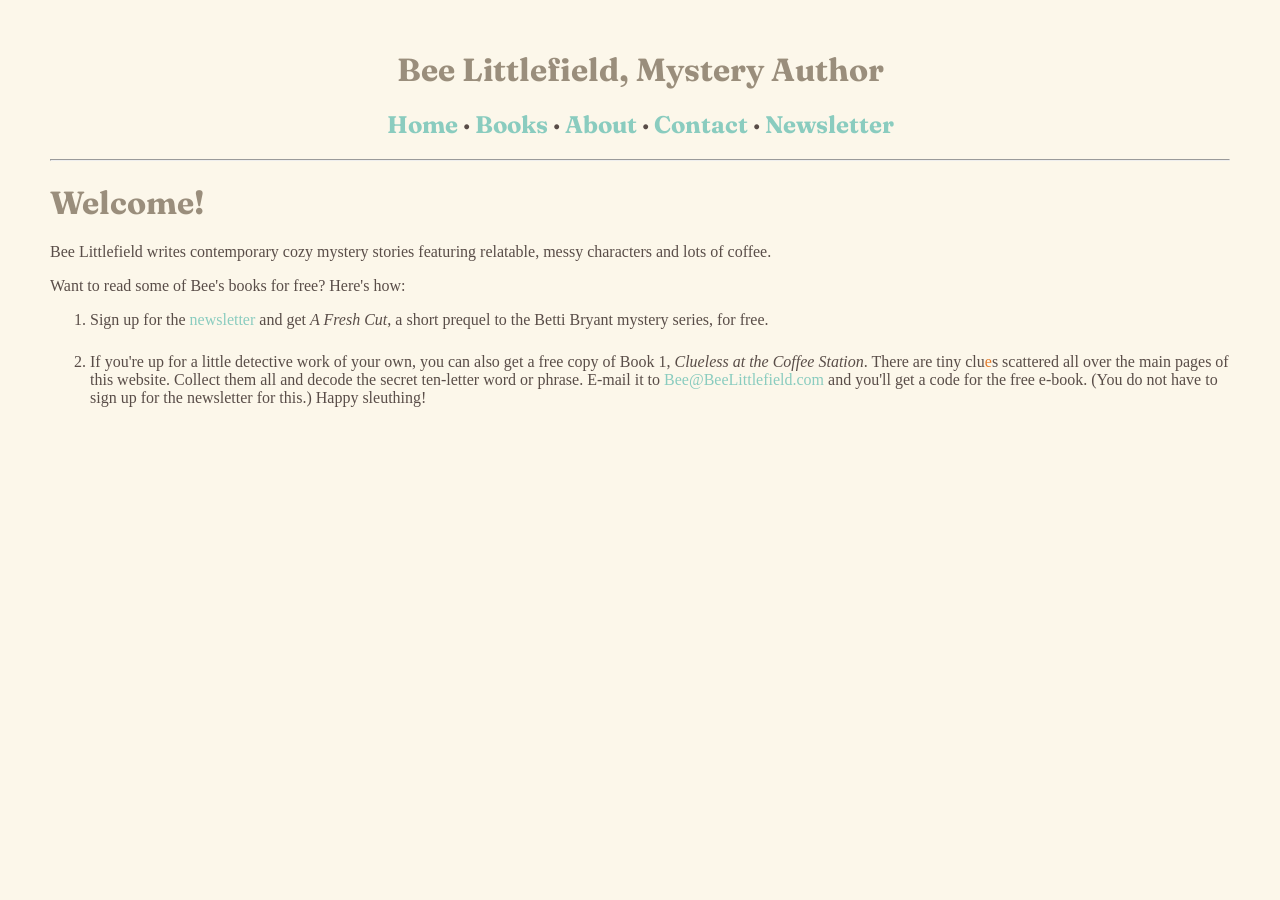
<file: index.html>
<!DOCTYPE html>
<html>
  <head>
    <meta charset="UTF-8">
    <meta name="viewport" content="width=device-width, initial-scale=1.0">
    <title>Bee Littlefield, author</title>
        <link rel="icon" href="images/favicon.png" type="image/png">
    
    <link rel="preconnect" href="https://fonts.googleapis.com">
<link rel="preconnect" href="https://fonts.gstatic.com" crossorigin>
<link href="https://fonts.googleapis.com/css2?family=Fraunces:ital,opsz,SOFT@0,9..144,50;1,9..144,50&display=swap" rel="stylesheet">
  
    <link href="/style.css" rel="stylesheet" type="text/css" media="all">
    <style>
  .center-text {
    text-align: center;
  }
  
</style>

  </head>
  <body>
<h1 class="center-text"><font color=#9a8e7c>Bee Littlefield, Mystery Author</font></h1>
<h2 class="center-text"><a href="index.html">Home</a> &middot;
    <a href="books.html">Books</a> &middot;
    <a href="about.html">About</a> &middot;
    <a href="contact.html">Contact</a> &middot;
    <a href="newsletter.html">Newsletter</a>
</h2>
<hr />
    <h1><font color=#9a8e7c>Welcome!</font></h1>

    <p></p>

    <p>Bee Littlefield writes contemporary cozy mystery stories featuring relatable, messy characters and lots of coffee.</p>
    <p>Want to read some of Bee's books for free? Here's how:</p> 
    <ol class="custom-spaced-list">
    <li>Sign up for the <a href="newsletter.html">newsletter</a> and get <i>A Fresh Cut</i>, a short prequel to the Betti Bryant mystery series, for free.</li>
    <li>If you're up for a little detective work of your own, you can also get a free copy of Book 1, <i>Clueless at the Coffee Station</i>. There are tiny clu<font color=#e17a2c>e</font>s scattered all over the main pages of this website. Collect them all and decode the secret ten-letter word or phrase. E-mail it to <a href="mailto:bee@beelittlefield.com">Bee@BeeLittlefield.com</a> and you'll get a code for the free e-book. (You do not have to sign up for the newsletter for this.) Happy sleuthing!</li></ol>


  </body>

</html>
</file>
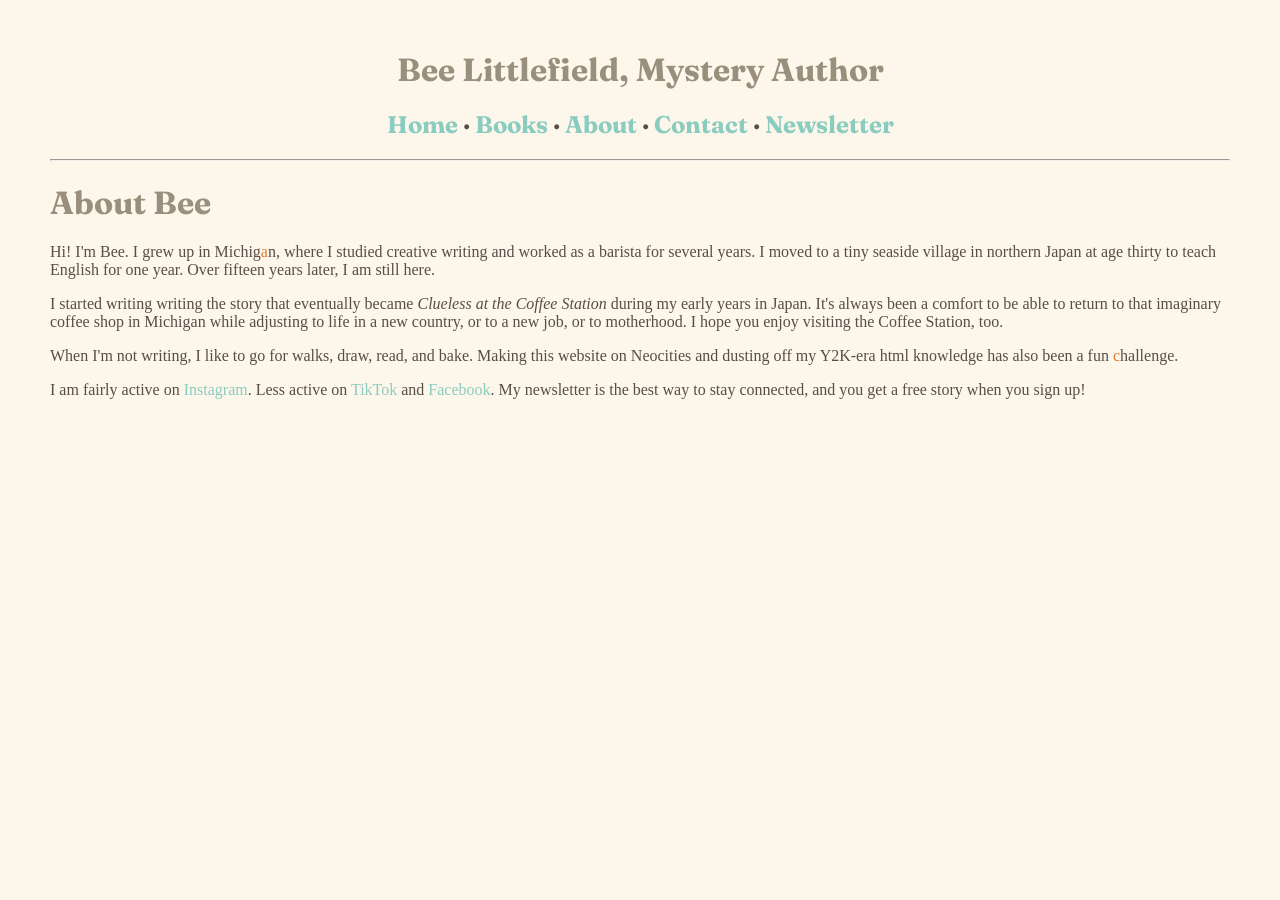
<file: about.html>
<!DOCTYPE html>
<html>
  <head>
    <meta charset="UTF-8">
    <meta name="viewport" content="width=device-width, initial-scale=1.0">
    <title>About Bee</title>
        <link rel="icon" href="images/favicon.png" type="image/png">
        
        <link rel="preconnect" href="https://fonts.googleapis.com">
<link rel="preconnect" href="https://fonts.gstatic.com" crossorigin>
<link href="https://fonts.googleapis.com/css2?family=Fraunces:ital,opsz,SOFT@0,9..144,50;1,9..144,50&display=swap" rel="stylesheet">
   
    <link href="/style.css" rel="stylesheet" type="text/css" media="all">
    <style>
  .center-text {
    text-align: center;
  }
  
   
</style>

  </head>
  <body>
<h1 class="center-text"><font color=#9a8e7c>Bee Littlefield, Mystery Author</font></h1>
<h2 class="center-text"><a href="index.html">Home</a> &middot;
    <a href="books.html">Books</a> &middot;
    <a href="about.html">About</a> &middot;
    <a href="contact.html">Contact</a> &middot;
    <a href="newsletter.html">Newsletter</a>
</h2>
<hr />
    <h1><font color=#9a8e7c>About Bee</font></h1>

    <p>Hi! I'm Bee. I grew up in Michig<font color=#e17a2c>a</font>n, where I studied creative writing and worked as a barista for several years. I moved to a tiny seaside village in northern Japan at age thirty to teach English for one year. Over fifteen years later, I am still here.</p>

    <p>I started writing writing the story that eventually became <i>Clueless at the Coffee Station</i> during my early years in Japan. It's always been a comfort to be able to return to that imaginary coffee shop in Michigan while adjusting to life in a new country, or to a new job, or to motherhood. I hope you enjoy visiting the Coffee Station, too.</p>
    
    <p>When I'm not writing, I like to go for walks, draw, read, and bake. Making this website on Neocities and dusting off my Y2K-era html knowledge has also been a fun <font color=#e17a2c>c</font>hallenge.</p>
    
    <p>I am fairly active on <a href="https://www.instagram.com/beelittlefield" target="_blank">Instagram</a>. Less active on <a href="https://www.tiktok.com/@beelittlefield" target="_blank">TikTok</a> and <a href="https://www.facebook.com/beelittlefield" target="_blank">Facebook</a>. My newsletter is the best way to stay connected, and you get a free story when you sign up!</P>
    



  </body>

</html>
</file>
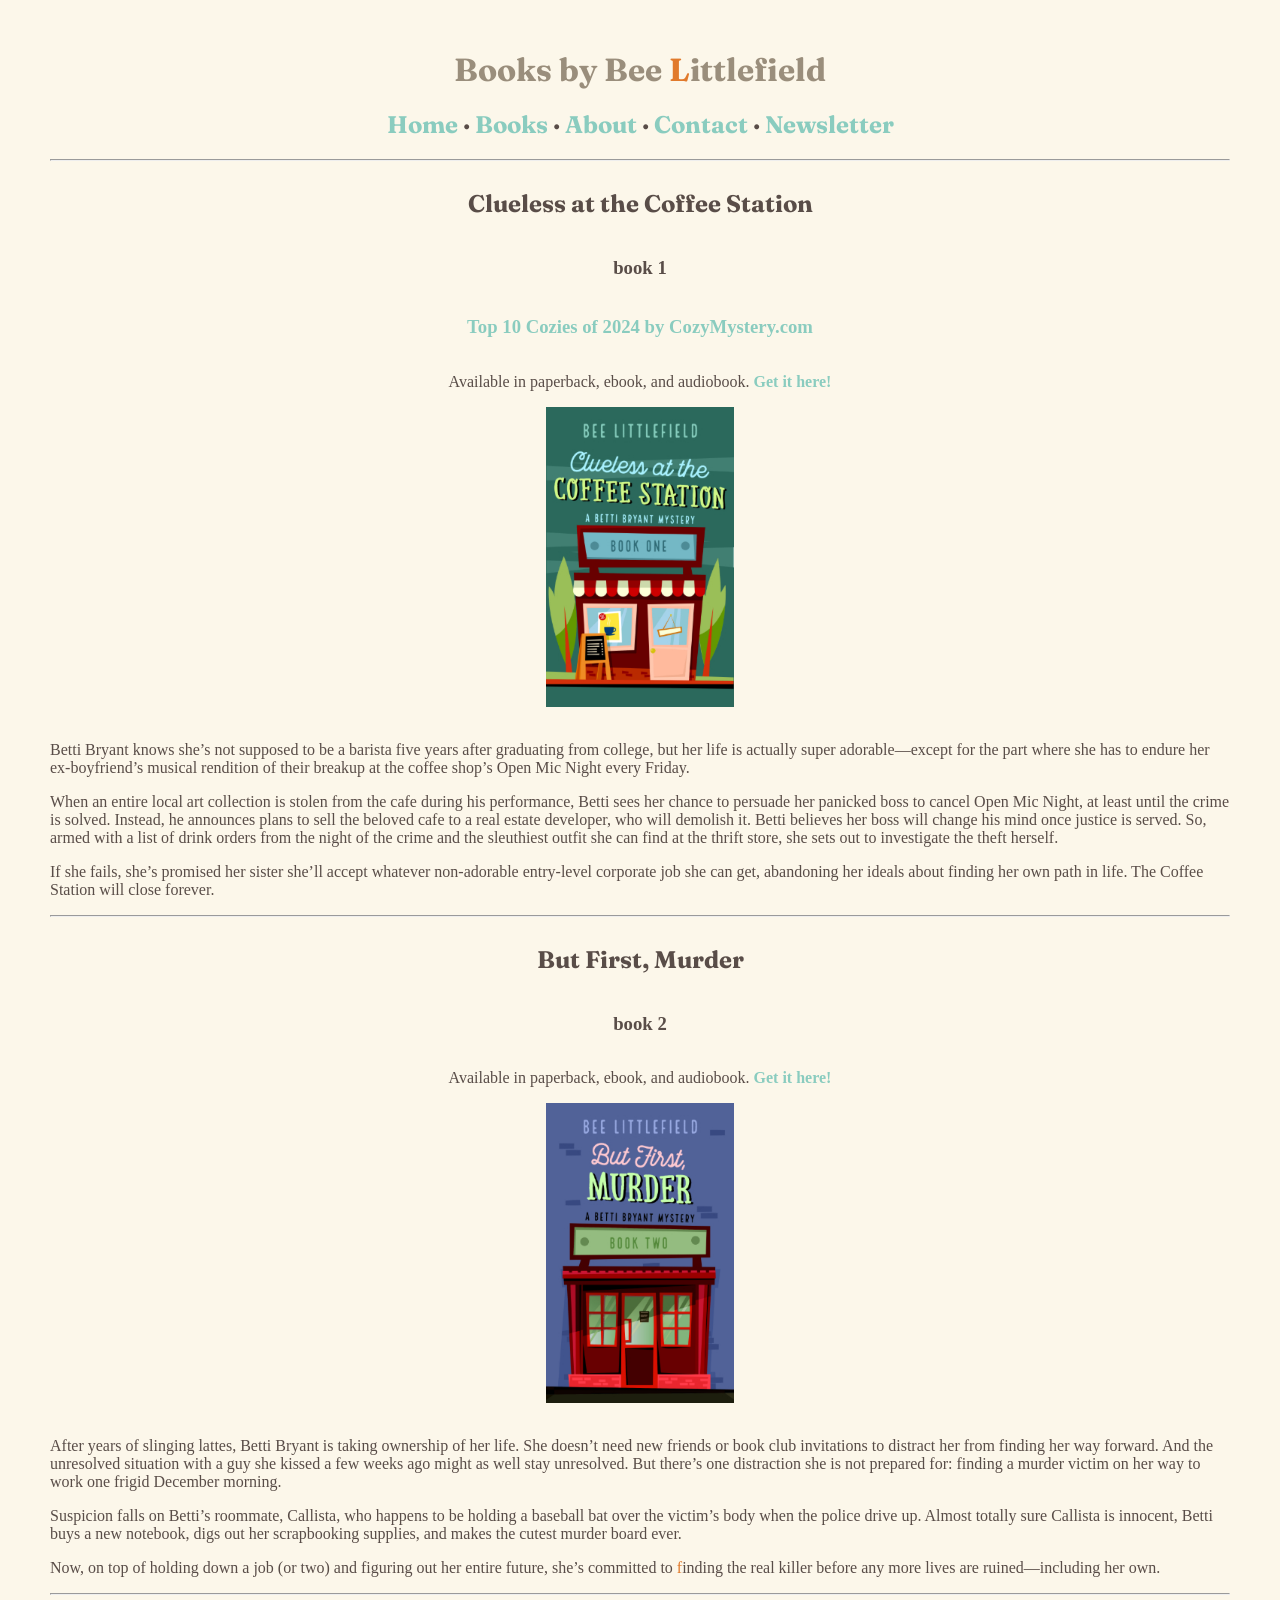
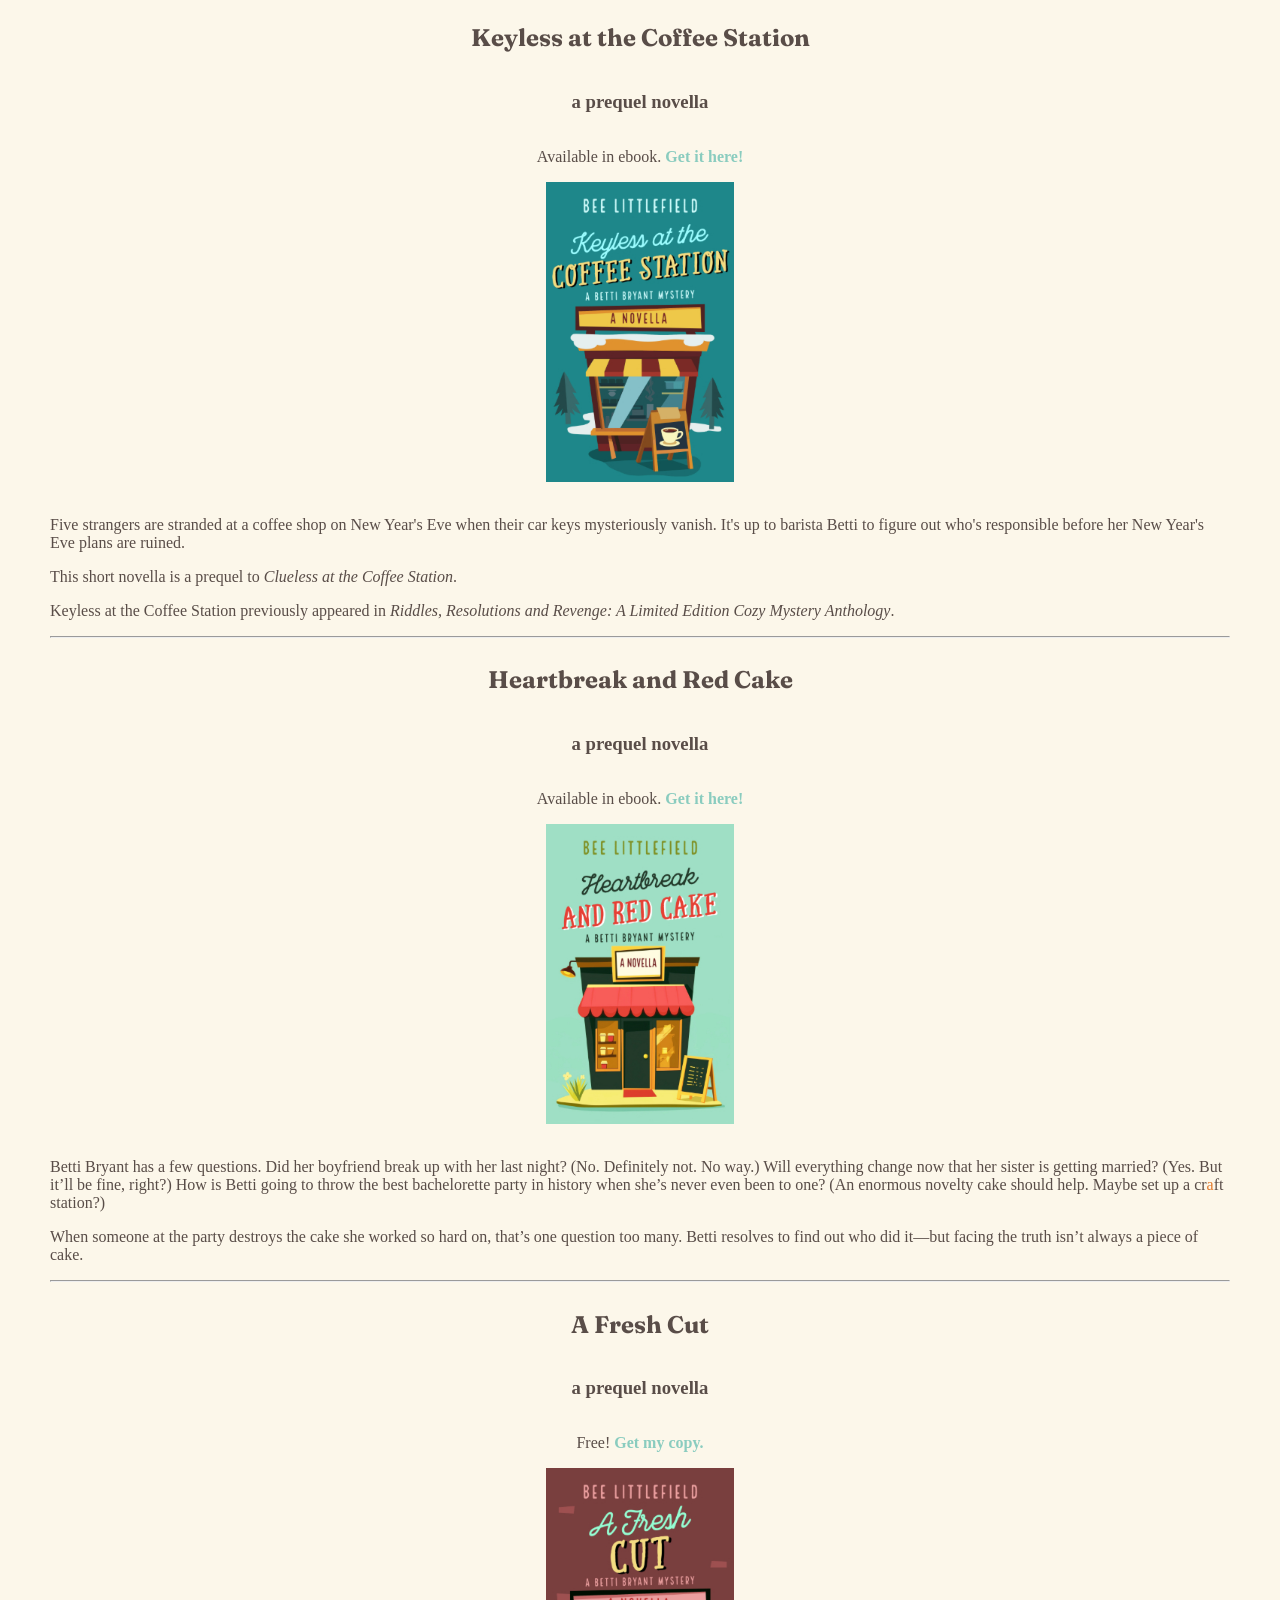
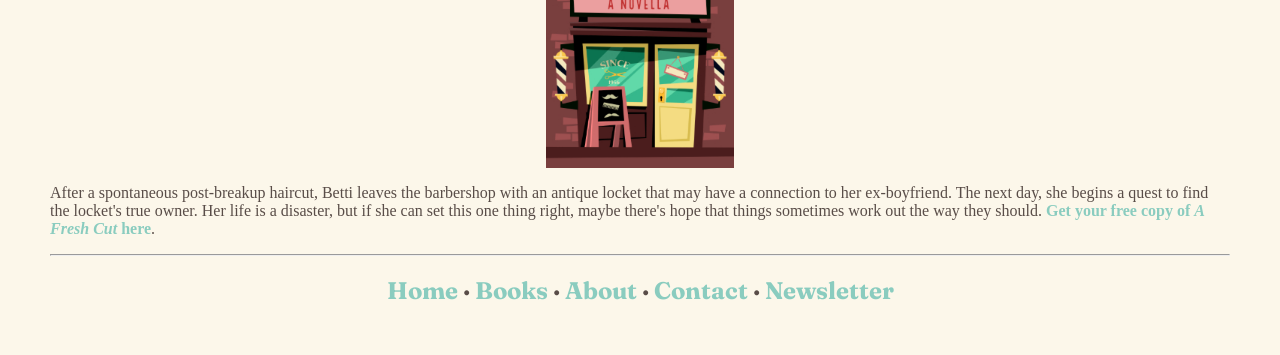
<file: books.html>
<!DOCTYPE html>
<html>
  <head>
    <meta charset="UTF-8">
    <meta name="viewport" content="width=device-width, initial-scale=1.0">
    <title>Books by Bee Littlefield</title>
    <link rel="icon" href="images/favicon.png" type="image/png">
    <link rel="preconnect" href="https://fonts.googleapis.com">
    <link rel="preconnect" href="https://fonts.gstatic.com" crossorigin>
    <link href="https://fonts.googleapis.com/css2?family=Fraunces:ital,opsz,SOFT@0,9..144,50;1,9..144,50&display=swap" rel="stylesheet">
    <link href="/style.css" rel="stylesheet" type="text/css" media="all">
    <style>
  .center-text {
    text-align: center;
  }
  
</style>


  </head>
  
  
  <body>
<h1 class="center-text"><font color=#9a8e7c>Books by Bee <font color=#e17a2c>L</font>ittlefield</font></h1>
<h2 class="center-text"><a href="index.html">Home</a> &middot;
    <a href="books.html">Books</a> &middot;
    <a href="about.html">About</a> &middot;
    <a href="contact.html">Contact</a> &middot;
    <a href="newsletter.html">Newsletter</a>
</h2>
<hr />


<div class="row">
  <div class="column" style="display: flex; flex-direction: column; justify-content: center; align-items: center;">
    <h2>Clueless at the Coffee Station</h2>
    <h3>book 1</h3>
    <h3><a href="https://cozymystery.com/the-top-ten-cozies-of-2024/" target="blank">Top 10 Cozies of 2024 by CozyMystery.com</a> </h3>

    <p>Available in paperback, ebook, and audiobook. <a href="https://books2read.com/cluelessatthecoffeestation" target="blank"><b>Get it here!</b></a></p>
    
    
    
  
  </div>
  <div class="column" style="display: flex; justify-content: center; align-items: center;">
    <img src="images/Clueless 400.jpg" height="300" alt="Clueless at the Coffee Station">
  </div>
</div>
<BR>
    <p>Betti Bryant knows she’s not supposed to be a barista five years after graduating from college, but her life is actually super adorable—except for the part where she has to endure her ex-boyfriend’s musical rendition of their breakup at the coffee shop’s Open Mic Night every Friday.</p>

    <p>When an entire local art collection is stolen from the cafe during his performance, Betti sees her chance to persuade her panicked boss to cancel Open Mic Night, at least until the crime is solved. Instead, he announces plans to sell the beloved cafe to a real estate developer, who will demolish it. Betti believes her boss will change his mind once justice is served. So, armed with a list of drink orders from the night of the crime and the sleuthiest outfit she can find at the thrift store, she sets out to investigate the theft herself.</p>

    <p>If she fails, she’s promised her sister she’ll accept whatever non-adorable entry-level corporate job she can get, abandoning her ideals about finding her own path in life. The Coffee Station will close forever.</p>
<hr />

<div class="row">
  <div class="column" style="display: flex; flex-direction: column; justify-content: center; align-items: center;">
    <h2>But First, Murder</h2>
    <h3>book 2</h3>   
    <p>Available in paperback, ebook, and audiobook. <a href="https://books2read.com/butfirstmurder" target="blank"><b>Get it here!</b></a></p>
    
    
    
  
  </div>
  <div class="column" style="display: flex; justify-content: center; align-items: center;">
    <img src="images/but first 400.jpg" height="300" alt="But First, Murder">
  </div>
</div>
<BR>
    <p>After years of slinging lattes, Betti Bryant is taking ownership of her life. She doesn’t need new friends or book club invitations to distract her from finding her way forward. And the unresolved situation with a guy she kissed a few weeks ago might as well stay unresolved. But there’s one distraction she is not prepared for: finding a murder victim on her way to work one frigid December morning.</p>

    <p>Suspicion falls on Betti’s roommate, Callista, who happens to be holding a baseball bat over the victim’s body when the police drive up. Almost totally sure Callista is innocent, Betti buys a new notebook, digs out her scrapbooking supplies, and makes the cutest murder board ever.</p>

    <p>Now, on top of holding down a job (or two) and figuring out her entire future, she’s committed to <font color=#e17a2c>f</font>inding the real killer before any more lives are ruined—including her own.</p>
<hr />
   
  <div class="row">
  <div class="column" style="display: flex; flex-direction: column; justify-content: center; align-items: center;">
    <h2>Keyless at the Coffee Station</h2>
    <h3>a prequel novella</h3>

    <p>Available in ebook. <a href="https://books2read.com/keylessatthecoffeestation" target="blank"><b>Get it here!</b></a></p>
    
    
    
  
  </div>
  <div class="column" style="display: flex; justify-content: center; align-items: center;">
    <img src="images/Keyless 400.jpg" height="300" alt="Keyless at the Coffee Station">
  </div>
</div>
<BR>
    <p>Five strangers are stranded at a coffee shop on New Year's Eve when their car keys mysteriously vanish. It's up to barista Betti to figure out who's responsible before her New Year's Eve plans are ruined.</p>
    <p>This short novella is a prequel to <i>Clueless at the Coffee Station</i>.</p>
    <p>Keyless at the Coffee Station previously appeared in <i>Riddles, Resolutions and Revenge: A Limited Edition Cozy Mystery Anthology</i>.</p>
<hr />

   
  <div class="row">
  <div class="column" style="display: flex; flex-direction: column; justify-content: center; align-items: center;">
    <h2>Heartbreak and Red Cake</h2>
    <h3>a prequel novella</h3>
   
    <p>Available in ebook. <a href="https://books2read.com/heartbreakandredcake" target="blank"><b>Get it here!</b></a></p>
    
    
    
  
  </div>
  <div class="column" style="display: flex; justify-content: center; align-items: center;">
    <img src="images/heartbreak 400.jpg" height="300" alt="Heartbreak and Red Cake">
  </div>
</div>
<BR>
    <p>Betti Bryant has a few questions. Did her boyfriend break up with her last night? (No. Definitely not. No way.) Will everything change now that her sister is getting married? (Yes. But it’ll be fine, right?) How is Betti going to throw the best bachelorette party in history when she’s never even been to one? (An enormous novelty cake should help. Maybe set up a cr<font color=#e17a2c>a</font>ft station?)</p>
    <p>When someone at the party destroys the cake she worked so hard on, that’s one question too many. Betti resolves to find out who did it—but facing the truth isn’t always a piece of cake.</p>
<hr />


   
  <div class="row">
  <div class="column" style="display: flex; flex-direction: column; justify-content: center; align-items: center;">
    <h2>A Fresh Cut</h2>
    <h3>a prequel novella</h3>
    <p>Free! <a href="newsletter.html"><b>Get my copy.</b></a></p>
    
    
  </div>
  <div class="column" style="display: flex; justify-content: center; align-items: center;">
    <img src="images/A Fresh Cut 400.jpg" height="300" alt="A Fresh Cut">
  </div>
</div>
<p>After a spontaneous post-breakup haircut, Betti leaves the barbershop with an antique locket that may have a connection to her ex-boyfriend. The next day, she begins a quest to find the locket's true owner. Her life is a disaster, but if she can set this one thing right, maybe there's hope that things sometimes work out the way they should. <a href="newsletter.html"><b>Get your free copy of <i>A Fresh Cut</i> here</b></a>.</p>

<hr />
<h2 class="center-text"><a href="index.html">Home</a> &middot;
    <a href="books.html">Books</a> &middot;
    <a href="about.html">About</a> &middot;
    <a href="contact.html">Contact</a> &middot;
    <a href="newsletter.html">Newsletter</a>
</h2>



  </body>

</html>
</file>
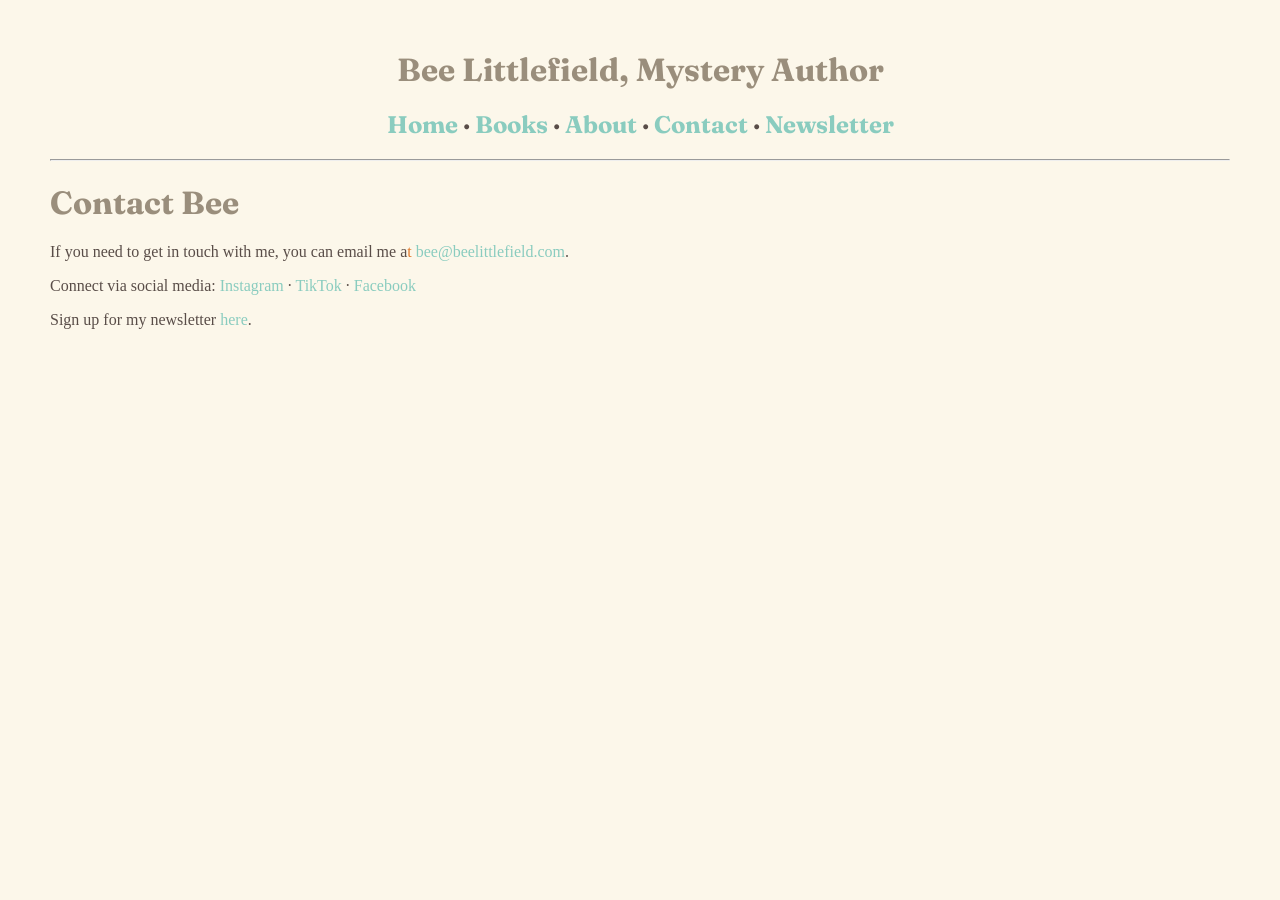
<file: contact.html>
<!DOCTYPE html>
<html>
  <head>
    <meta charset="UTF-8">
    <meta name="viewport" content="width=device-width, initial-scale=1.0">
    <title>Contact Bee</title>
        <link rel="icon" href="images/favicon.png" type="image/png">
    <link rel="preconnect" href="https://fonts.googleapis.com">
    <link rel="preconnect" href="https://fonts.gstatic.com" crossorigin>
    <link href="https://fonts.googleapis.com/css2?family=Fraunces:ital,opsz,SOFT@0,9..144,50;1,9..144,50&display=swap" rel="stylesheet">
    <link href="/style.css" rel="stylesheet" type="text/css" media="all">
    <style>
  .center-text {
    text-align: center;
  }
  
   
</style>

  </head>
  <body>
<h1 class="center-text"><font color=#9a8e7c>Bee Littlefield, Mystery Author</font></h1>
<h2 class="center-text"><a href="index.html">Home</a> &middot;
    <a href="books.html">Books</a> &middot;
    <a href="about.html">About</a> &middot;
    <a href="contact.html">Contact</a> &middot;
    <a href="newsletter.html">Newsletter</a>
</h2>
<hr />
    <h1><font color=#9a8e7c>Contact Bee</font></h1>

    <p>If you need to get in touch with me, you can email me a<font color=#e17a2c>t</font> <a href="mailto:bee@beelittlefield.com">bee@beelittlefield.com</a>.</p>
    <p>Connect via social media: <a href="https://www.instagram.com/beelittlefield" target="_blank">Instagram</a> &middot; <a href="https://www.tiktok.com/@beelittlefield" target="_blank">TikTok</a> &middot; <a href="https://www.facebook.com/beelittlefield" target="_blank">Facebook</a></p>
    <p> Sign up for my newsletter <a href="newsletter.html">here</a>.</p>

    </body>

</html>
</file>
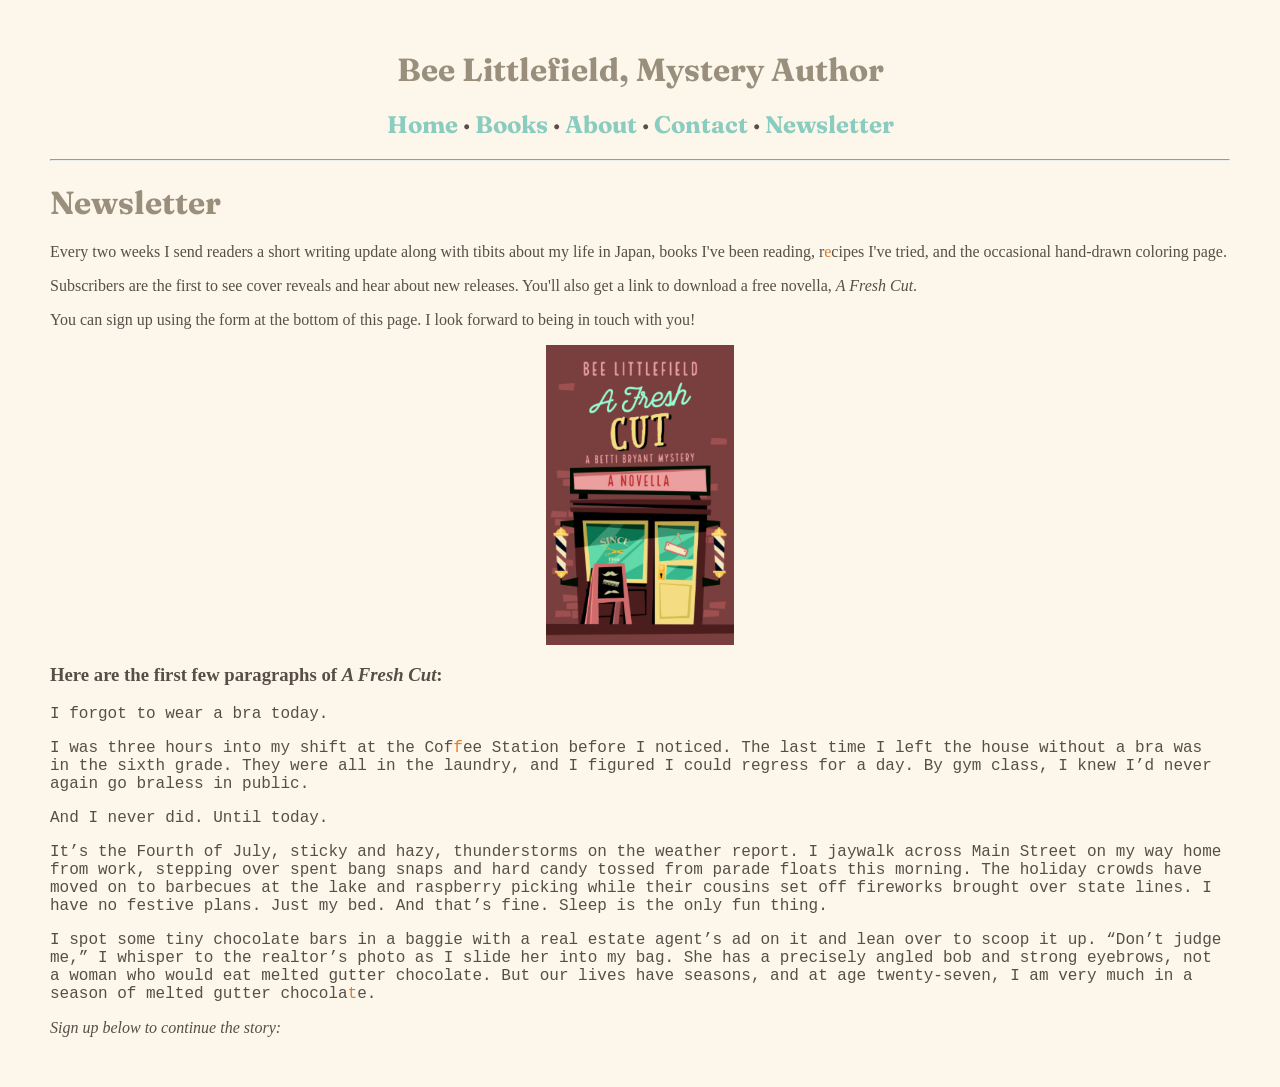
<file: newsletter.html>
<!DOCTYPE html>
<html>
  <head>
    <meta charset="UTF-8">
    <meta name="viewport" content="width=device-width, initial-scale=1.0">
    <title>Bee Littlefield, author</title>
    <link rel="icon" href="images/favicon.png" type="image/png">
    <link rel="preconnect" href="https://fonts.googleapis.com">
<link rel="preconnect" href="https://fonts.gstatic.com" crossorigin>
<link href="https://fonts.googleapis.com/css2?family=Fraunces:ital,opsz,SOFT@0,9..144,50;1,9..144,50&display=swap" rel="stylesheet">
    <link href="/style.css" rel="stylesheet" type="text/css" media="all">
    <style>
  .center-text {
    text-align: center;
  }
</style>
  </head>
  
  
  <body>
<h1 class="center-text"><font color=#9a8e7c>Bee Littlefield, Mystery Author</font></h1>
<h2 class="center-text"><a href="index.html">Home</a> &middot;
    <a href="books.html">Books</a> &middot;
    <a href="about.html">About</a> &middot;
    <a href="contact.html">Contact</a> &middot;
    <a href="newsletter.html">Newsletter</a>
</h2>
<hr />
    <h1><font color=#9a8e7c>Newsletter</font></h1>
<div class="row">
  <div class="column">
    <p>Every two weeks I send readers a short writing update along with tibits about my life in Japan, books I've been reading, r<font color=#e17a2c>e</font>cipes I've tried, and the occasional hand-drawn coloring page.</p>

    <p>Subscribers are the first to see cover reveals and hear about new releases. You'll also get a link to download a free novella, <i>A Fresh Cut</i>.</p>
    
    <p>You can sign up using the form at the bottom of this page. I look forward to being in touch with you!</p>
  
    
  
  </div>
  <div class="column" style="display: flex; justify-content: center; align-items: center;">
    <img src="images/A Fresh Cut 400.jpg" height="300" alt="A Fresh Cut by Bee Littlefield">
  </div>
</div>

    <h3>Here are the first few paragraphs of <i>A Fresh Cut</i>:</h3>

    <p style="font-family: 'Courier New', Courier, monospace;">I forgot to wear a bra today.</p>

    <p style="font-family: 'Courier New', Courier, monospace;">I was three hours into my shift at the Cof<font color=#e17a2c>f</font>ee Station before I noticed. The last time I left the house without a bra was in the sixth grade. They were all in the laundry, and I figured I could regress for a day. By gym class, I knew I’d never again go braless in public.</p>

    <p style="font-family: 'Courier New', Courier, monospace;">And I never did. Until today.</p>

    <p style="font-family: 'Courier New', Courier, monospace;">It’s the Fourth of July, sticky and hazy, thunderstorms on the weather report. I jaywalk across Main Street on my way home from work, stepping over spent bang snaps and hard candy tossed from parade floats this morning. The holiday crowds have moved on to barbecues at the lake and raspberry picking while their cousins set off fireworks brought over state lines. I have no festive plans. Just my bed. And that’s fine. Sleep is the only fun thing.</p>

    <p style="font-family: 'Courier New', Courier, monospace;">I spot some tiny chocolate bars in a baggie with a real estate agent’s ad on it and lean over to scoop it up. “Don’t judge me,” I whisper to the realtor’s photo as I slide her into my bag. She has a precisely angled bob and strong eyebrows, not a woman who would eat melted gutter chocolate. But our lives have seasons, and at age twenty-seven, I am very much in a season of melted gutter chocola<font color=#e17a2c>t</font>e.</p>
    
    <p><i>Sign up below to continue the story:</i></p>
    <script async src="https://eomail5.com/form/fb670890-9611-11f1-b64b-e9203a6fd73d.js" data-form="fb670890-9611-11f1-b64b-e9203a6fd73d"></script>
   </body>

</html>
</file>
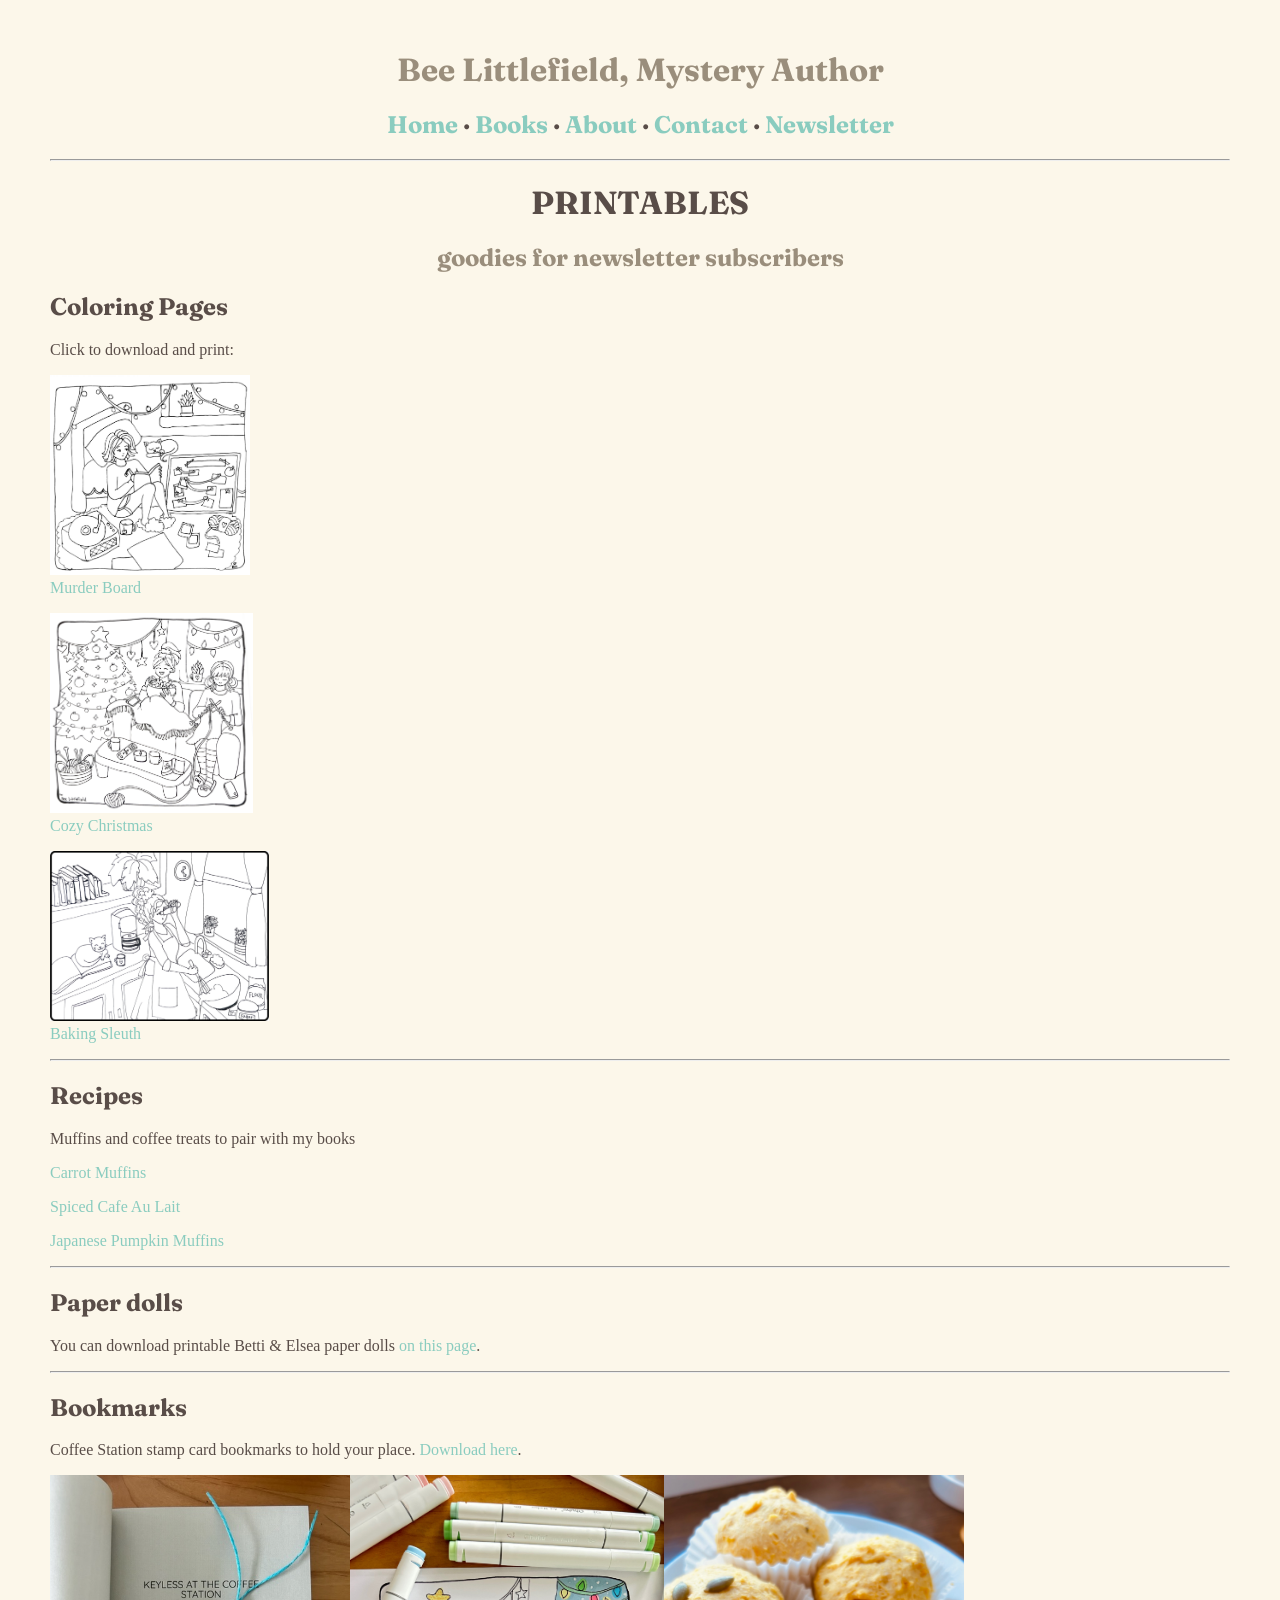
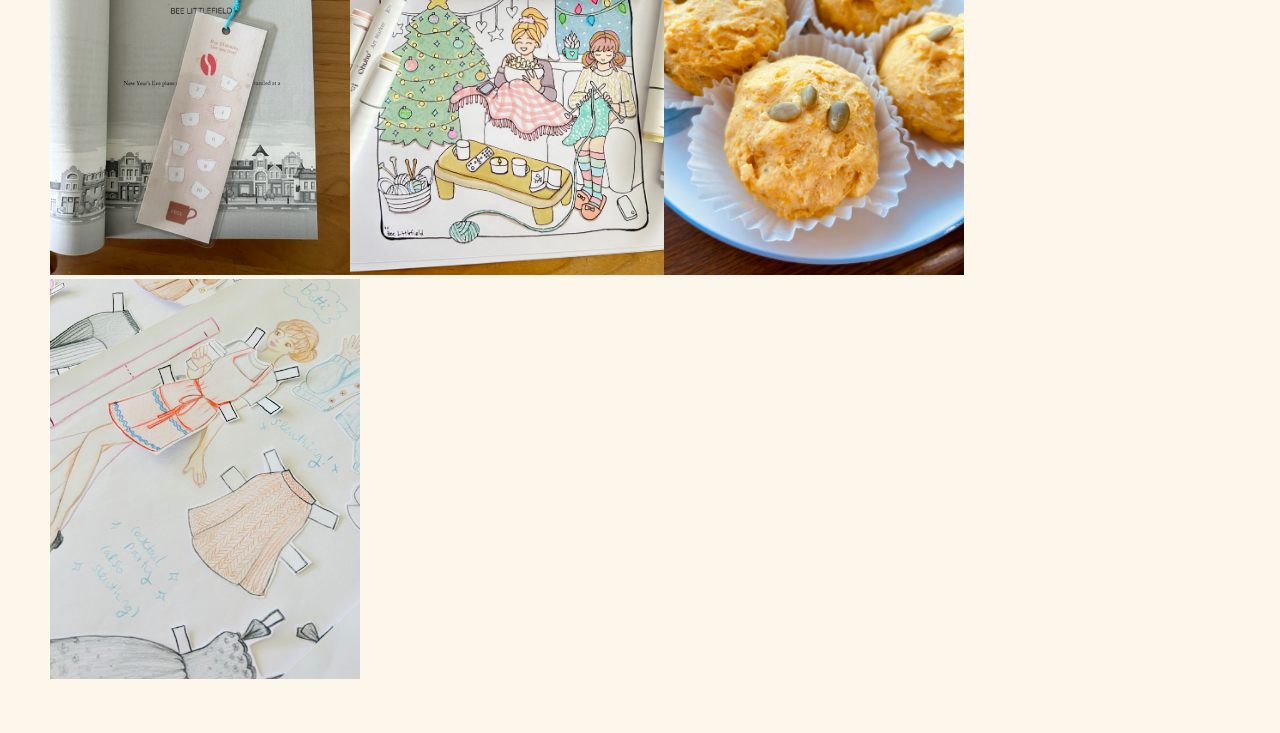
<file: printables.html>
<!DOCTYPE html>
<html>
  <head>
    <meta charset="UTF-8">
    <meta name="viewport" content="width=device-width, initial-scale=1.0">
    <title>Printables</title>
      <link rel="icon" href="images/favicon.png" type="image/png">
    
    <link rel="preconnect" href="https://fonts.googleapis.com">
<link rel="preconnect" href="https://fonts.gstatic.com" crossorigin>
<link href="https://fonts.googleapis.com/css2?family=Fraunces:ital,opsz,SOFT@0,9..144,50;1,9..144,50&display=swap" rel="stylesheet">

    <link href="/style.css" rel="stylesheet" type="text/css" media="all">
     <style>
  .center-text {
    text-align: center;
  }
 
  </style>
  </head>
  
  <body>
  <h1 class="center-text"><font color=#9a8e7c>Bee Littlefield, Mystery Author</font></h1>
<h2 class="center-text"><a href="index.html">Home</a> &middot;
    <a href="books.html">Books</a> &middot;
    <a href="about.html">About</a> &middot;
    <a href="contact.html">Contact</a> &middot;
    <a href="newsletter.html">Newsletter</a>
</h2>
<hr />

  <h1 class="center-text">PRINTABLES</h1>
 <h2 class="center-text"><font color=#9a8e7c>goodies for newsletter subscribers</font></h2>

<h2>Coloring Pages</h2>
<p>Click to download and print:</p>
<p><a href="printables/feb2026coloringpage.jpg" target="blank"><img src="printables/feb2026coloringpage.jpg" height="200"><br>
Murder Board</a></p>
<p><a href="printables/christmascoloringpage.jpg" target="blank"><img src="printables/christmascoloringpage.jpg" height="200"><br>
Cozy Christmas</a></p>
<p><a href="printables/cozycoloringpage.png" target="blank"><img src="printables/cozycoloringpage.png" height="170"><br>
Baking Sleuth</a></p>
 <hr />
     
<h2>Recipes</h2>
<p>Muffins and coffee treats to pair with my books</p>
<p><a href="printables/carrotmuffins.png" target="blank">Carrot Muffins</a></p>
<p><a href="printables/spicedcafeaulait.png" target="blank">Spiced Cafe Au Lait</a></p>
<p><a href="printables/pumpkinmuffins.pdf" target="blank">Japanese Pumpkin Muffins</a></p>
 <hr />

<h2>Paper dolls</h2>
<p>You can download printable Betti & Elsea paper dolls <a href="https://beelittlefield.neocities.org/printables" target="blank">on this page</a>.</p>
 <hr />

<h2>Bookmarks</h2>
<p>Coffee Station stamp card bookmarks to hold your place. <a href="https://beelittlefield.neocities.org/printables" target="blank">Download here</a>.</p>

<img src="printables/bookmark.jpg" height="400"><img src="printables/christmascolors.jpg" height="400"><img src="printables/pumpkinmuffins.jpg" height="400"><img src="printables/paperdolls.jpg" height="400">

  </body>
</html>
</file>
<file: style.css>
body {
  background-color: #fcf7ea;
  color: #594d48;
  font-family: Verdana;
  margin: 50px;
}

/* 1. Unvisited link */
a:link {
  color: #8accbf;
  text-decoration: none; /* Removes the default underline if desired */
}

/* 2. Visited link */
a:visited {
  color: #8accbf;
}

/* 3. Hover state */
a:hover {
  color: #8accbf;
  text-decoration: underline; /* Adds underline on hover */
}

.custom-spaced-list li {
  margin-bottom: 1.5rem; 
}

/* Optional: Removes the extra gap from the very last item */
.custom-spaced-list li:last-child {
  margin-bottom: 0;
}


.fraunces-soft {
  font-family: "Fraunces", serif;
  font-optical-sizing: auto;
  font-weight: 400;
  font-style: normal;
  font-variation-settings:
    "SOFT" 0,
    "WONK" 0;
}

h1 {
  font-family: "Fraunces", Verdana, serif;
}

h2 {
  font-family: "Fraunces", Verdana, serif;
}
</file>
